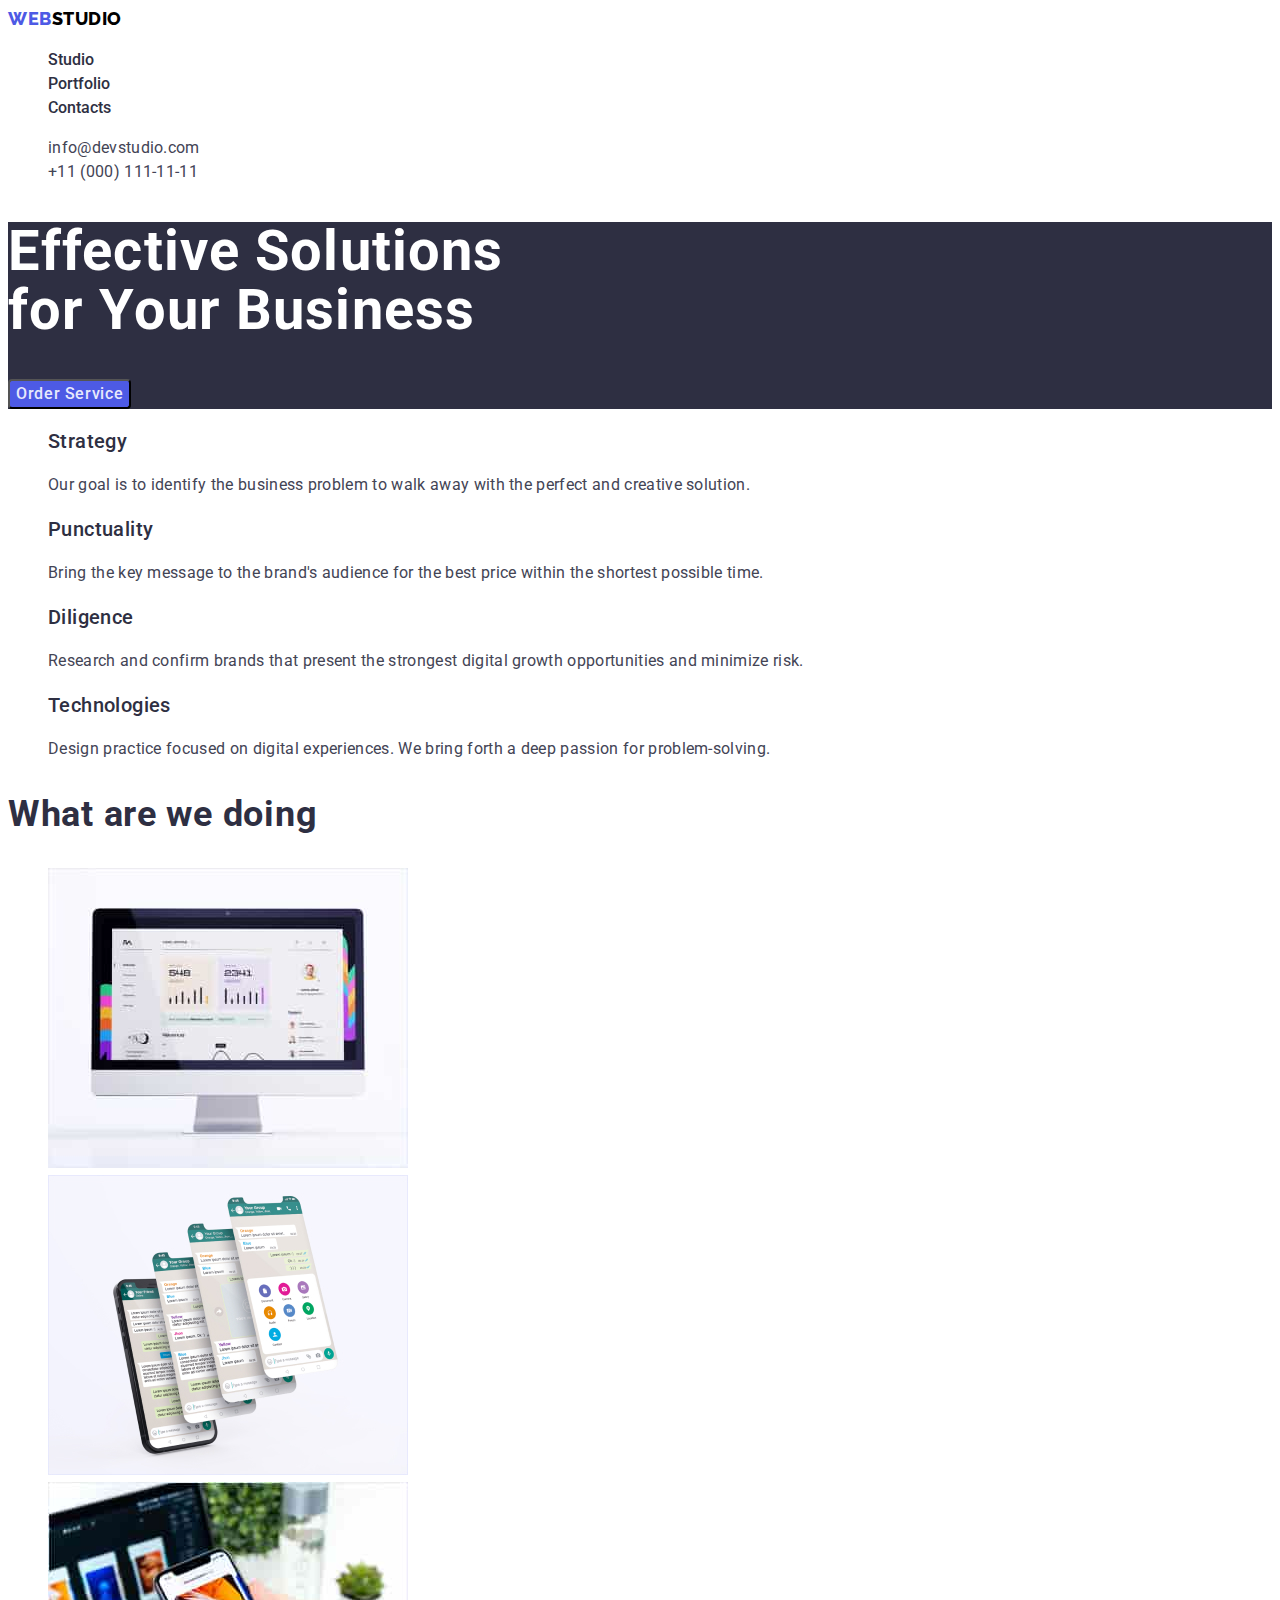
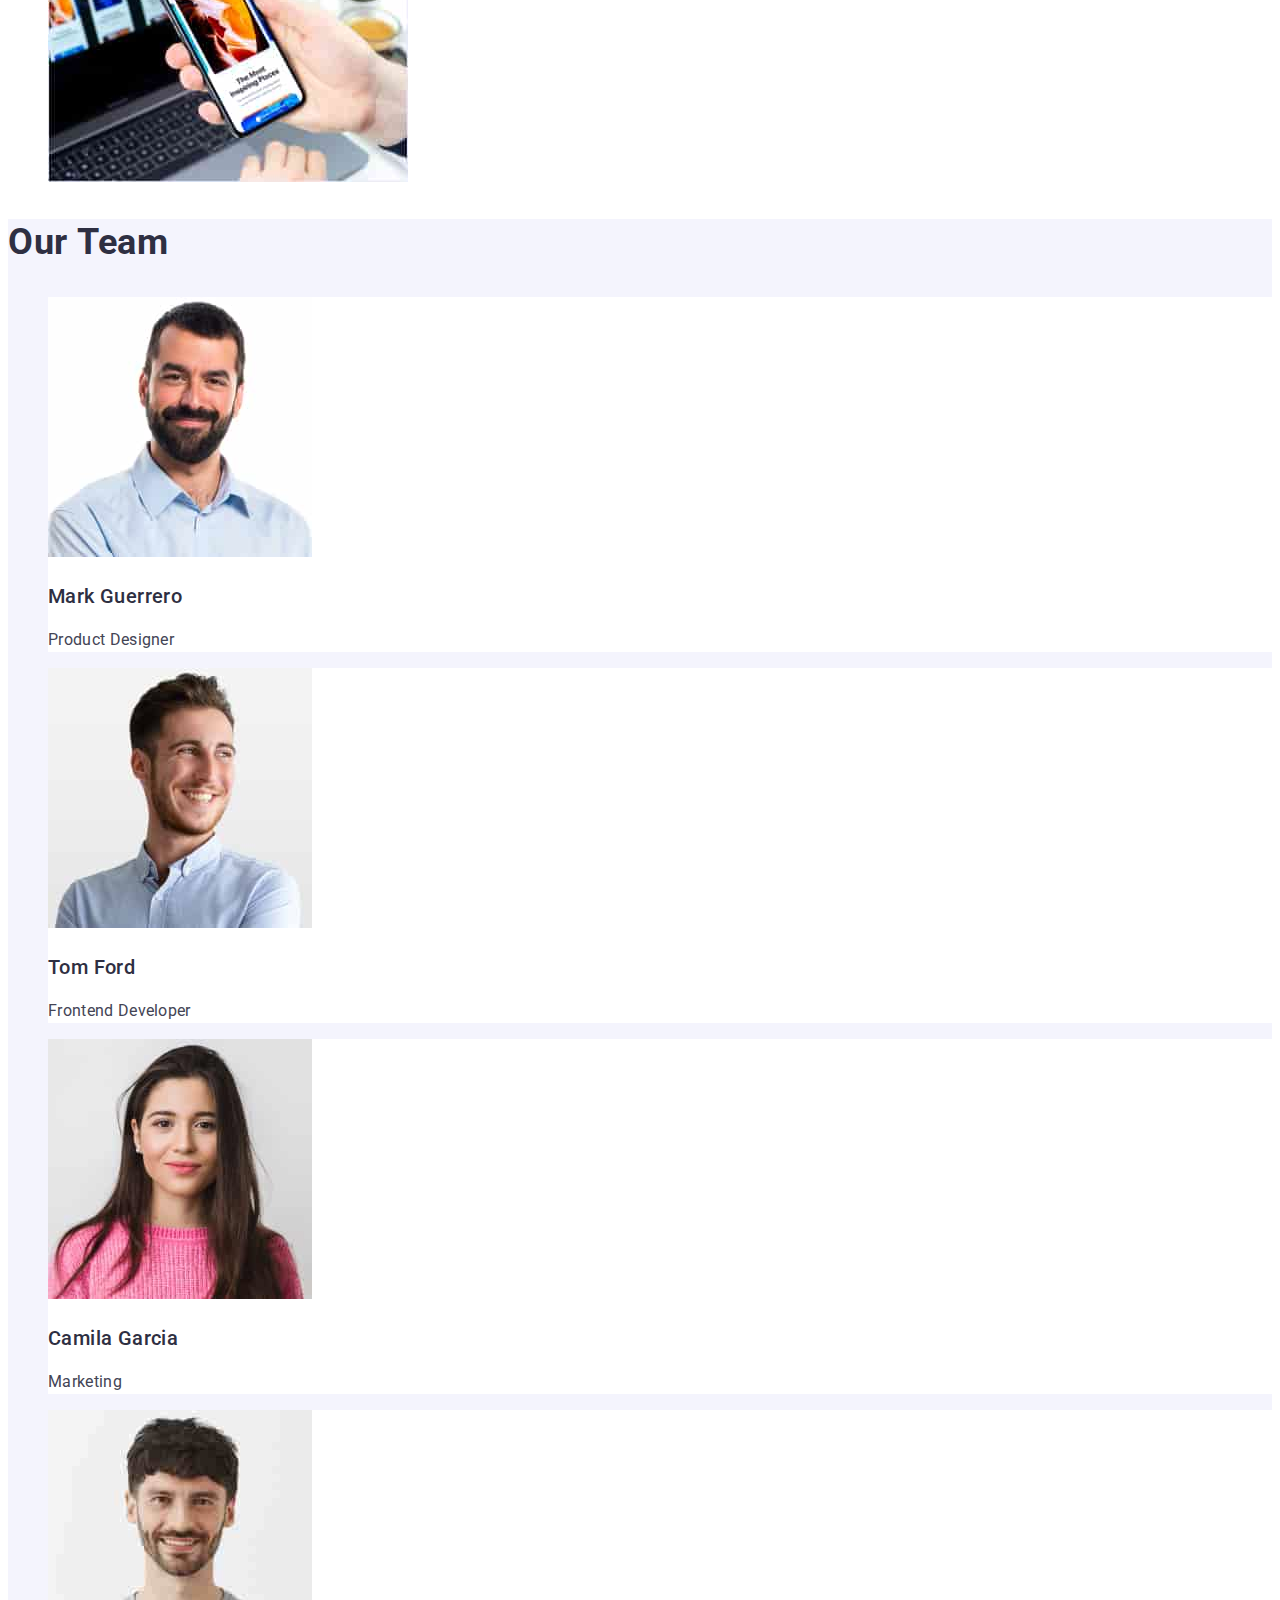
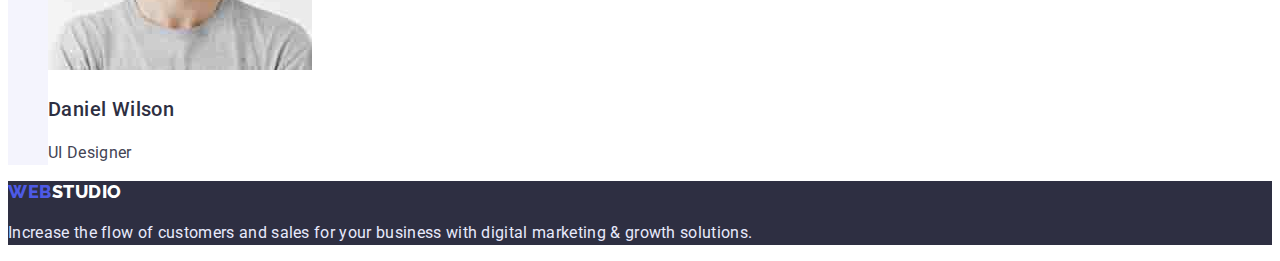
<file: index.html>
<!DOCTYPE html>
<html lang="en">
<head>
  <meta charset="UTF-8">
  <meta http-equiv="X-UA-Compatible" content="IE=edge">
  <meta name="viewport" content="width=device-width, initial-scale=1.0">
  <title>WebStudio</title>

  <link rel="preconnect" href="https://fonts.googleapis.com">
  <link rel="preconnect" href="https://fonts.gstatic.com" crossorigin>
  <link href="https://fonts.googleapis.com/css2?family=Raleway:wght@800&family=Roboto:wght@400;500;700;900&display=swap" rel="stylesheet">

  <link rel="stylesheet" href="./css/styles.css">
</head>
<body>
  <header class="header">
    <nav>
      <a class="webstudio-stayll" href="./index.html"> <span class="header-web">Web</span><span class="header-studio">Studio</span></a>
      <ul>
       <li><a class="header-link" href="">Studio</a></li>
       <li><a class="header-link" href="./portfolio.html">Portfolio</a></li>
       <li><a class="header-link" href="">Contacts</a></li>
      </ul>
    </nav>
    <address>
      <ul>
        <li><a class="header-address" href="mailto:info@devstudio.com">info@devstudio.com</a></li>
        <li><a class="header-address" href="tel:+110001111111">+11 (000) 111-11-11</a></li>      
      </ul>
    </address>
  </header>
  <main>
    <section class="maim-stayl">
      <h1 class="main-title">Effective Solutions <br/>
        for Your Business</h1>
        <button  type="button"class="test-button">Order Service</button>
    </section>
      <section class="section">
        <h2 class="visually-hidden">Advantages</h2>
      <ul>
        <li>
           <h3 class="section-title">Strategy</h3>
           <p class="section-text" >Our goal is to identify the business
              problem to walk away with the perfect and creative solution.</p>
        </li>
        <li>
          <h3 class="section-title" >Punctuality</h3>
          <p class="section-text">Bring the key message to the brand's audience for the best price within the shortest possible time.</p>
        </li>
        <li>
          <h3 class="section-title" >Diligence</h3>
          <p class="section-text" >Research and confirm brands that present the strongest digital growth opportunities and minimize risk.</p>
        </li>
        <li>
           <h3 class="section-title" >Technologies</h3>
            <p class="section-text">Design practice focused on digital experiences. We bring forth a deep passion for problem-solving.</p>
        </li>
      </ul>                                                
    </section>
    <section class="section" >
       <h2 class="section-styl">What are we doing</h2>  
       <ul> 
         <li><img src="./images/rectangle70.jpg" alt="rectangle70" width="360" height="300"></li>
         <li><img src="./images/rectangle71.jpg" alt="rectangle71" width="360" height="300"></li>
         <li><img src="./images/rectangle72.jpg" alt="rectangle72" width="360" height="300"></li>
       </ul> 
    </section>
    <section class="section-team">
      <h2 class="section-styl">Our Team</h2>
      <ul>                   
        <li class="section-fon" >
          <img src="./images/img1.jpg" alt="Mark" width="264" height="260"/>
          <h3 class="section-title">Mark Guerrero</h3>
          <p class="section-text">Product Designer</p>        
        </li>
        <li class="section-fon">
          <img src="./images/img2.jpg" alt="Tom" width="264" height="260"/>
          <h3 class="section-title">Tom Ford</h3>
          <p class="section-text">Frontend Developer</p>
        </li>
        <li class="section-fon" >
           <img src="./images/img3.jpg" alt="Camila" width="264" height="260"/>
            <h3 class="section-title">Camila Garcia</h3>
             <p class="section-text">Marketing</p>
        </li>
          <li class="section-fon">
              <img src="./images/img4.jpg" alt="Daniel" width="264" height="260"/>
              <h3 class="section-title">Daniel Wilson</h3>
              <p class="section-text">UI Designer</p>
            </li>
      </ul>                               
    </section>               
  </main>
  <footer class="footer-stayl">
    <a class="webstudio-stayll" href="./index.html"> <span class="footet-web">Web</span><span class="footer-studio">Studio</span></a>
    <p class="footer-text">Increase the flow of customers and sales for your business with digital marketing & growth solutions.</p>
  </footer>
 </body>
</html>
</file>
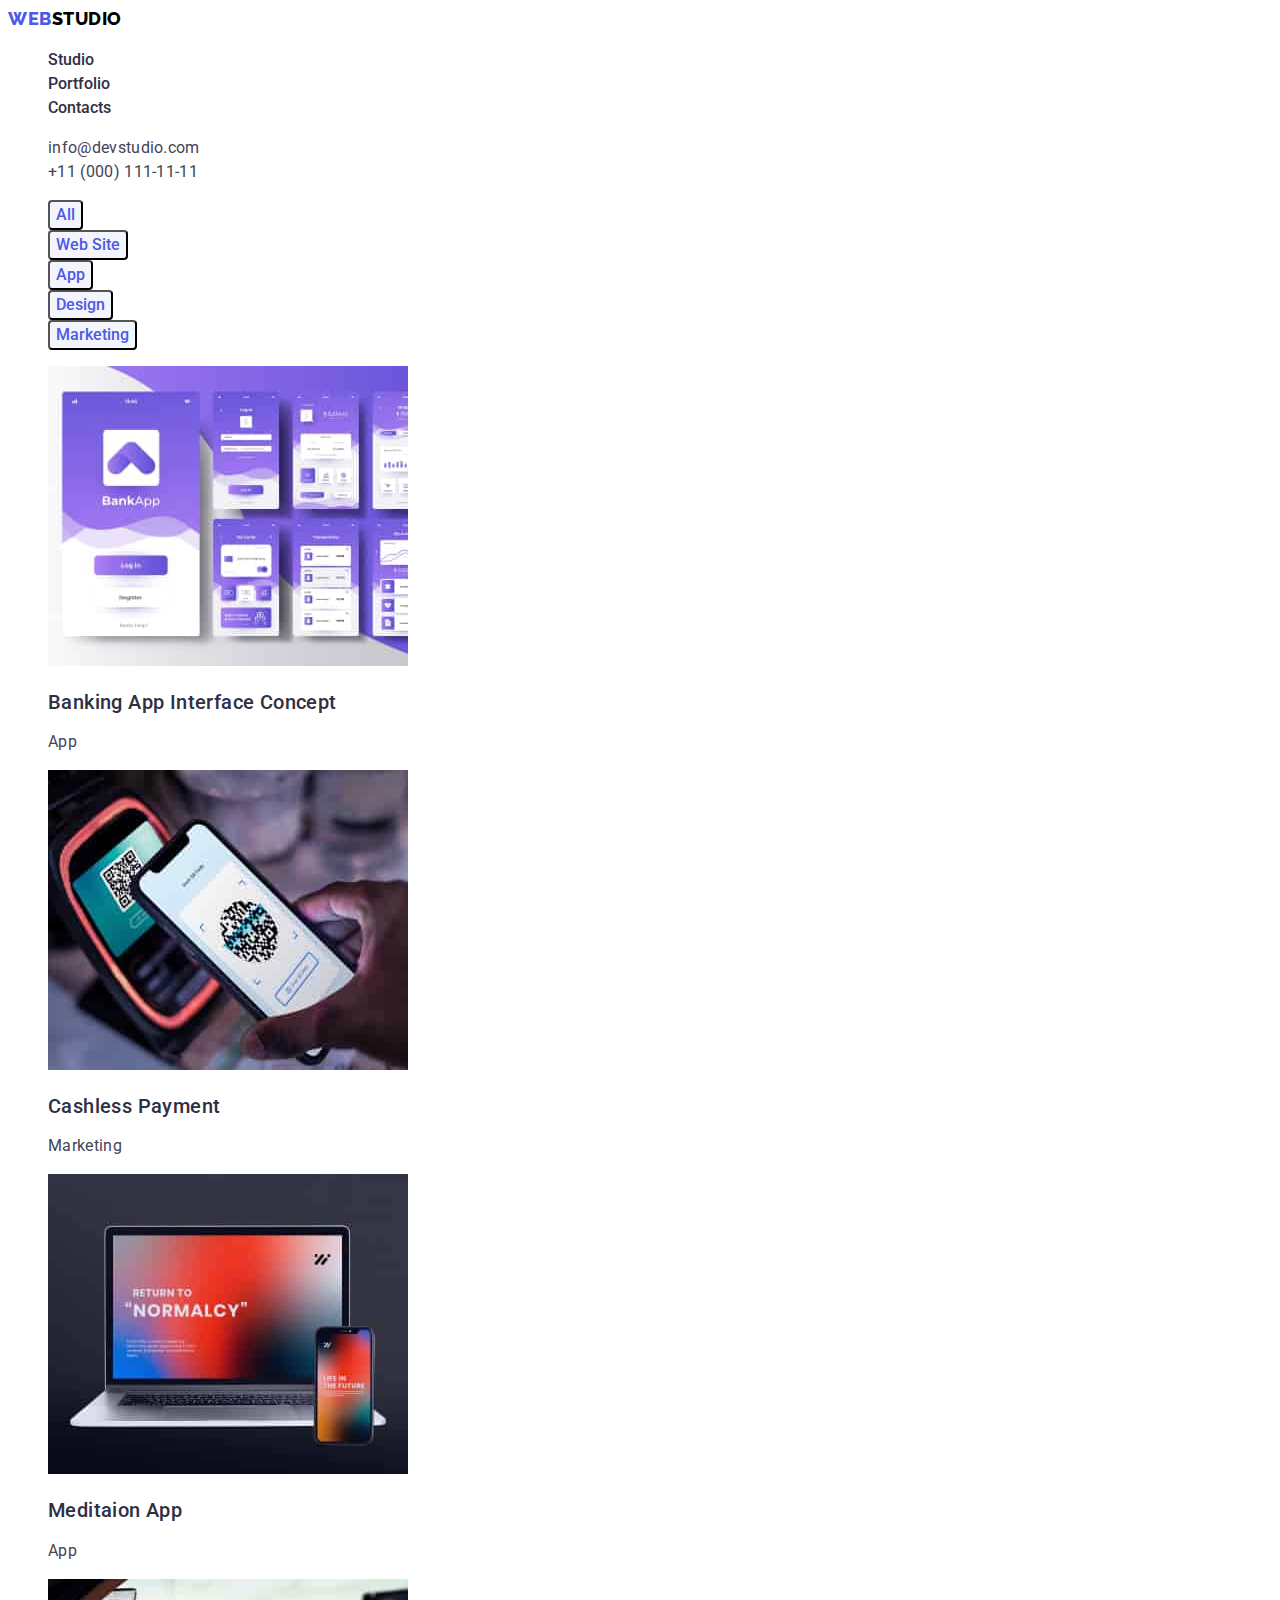
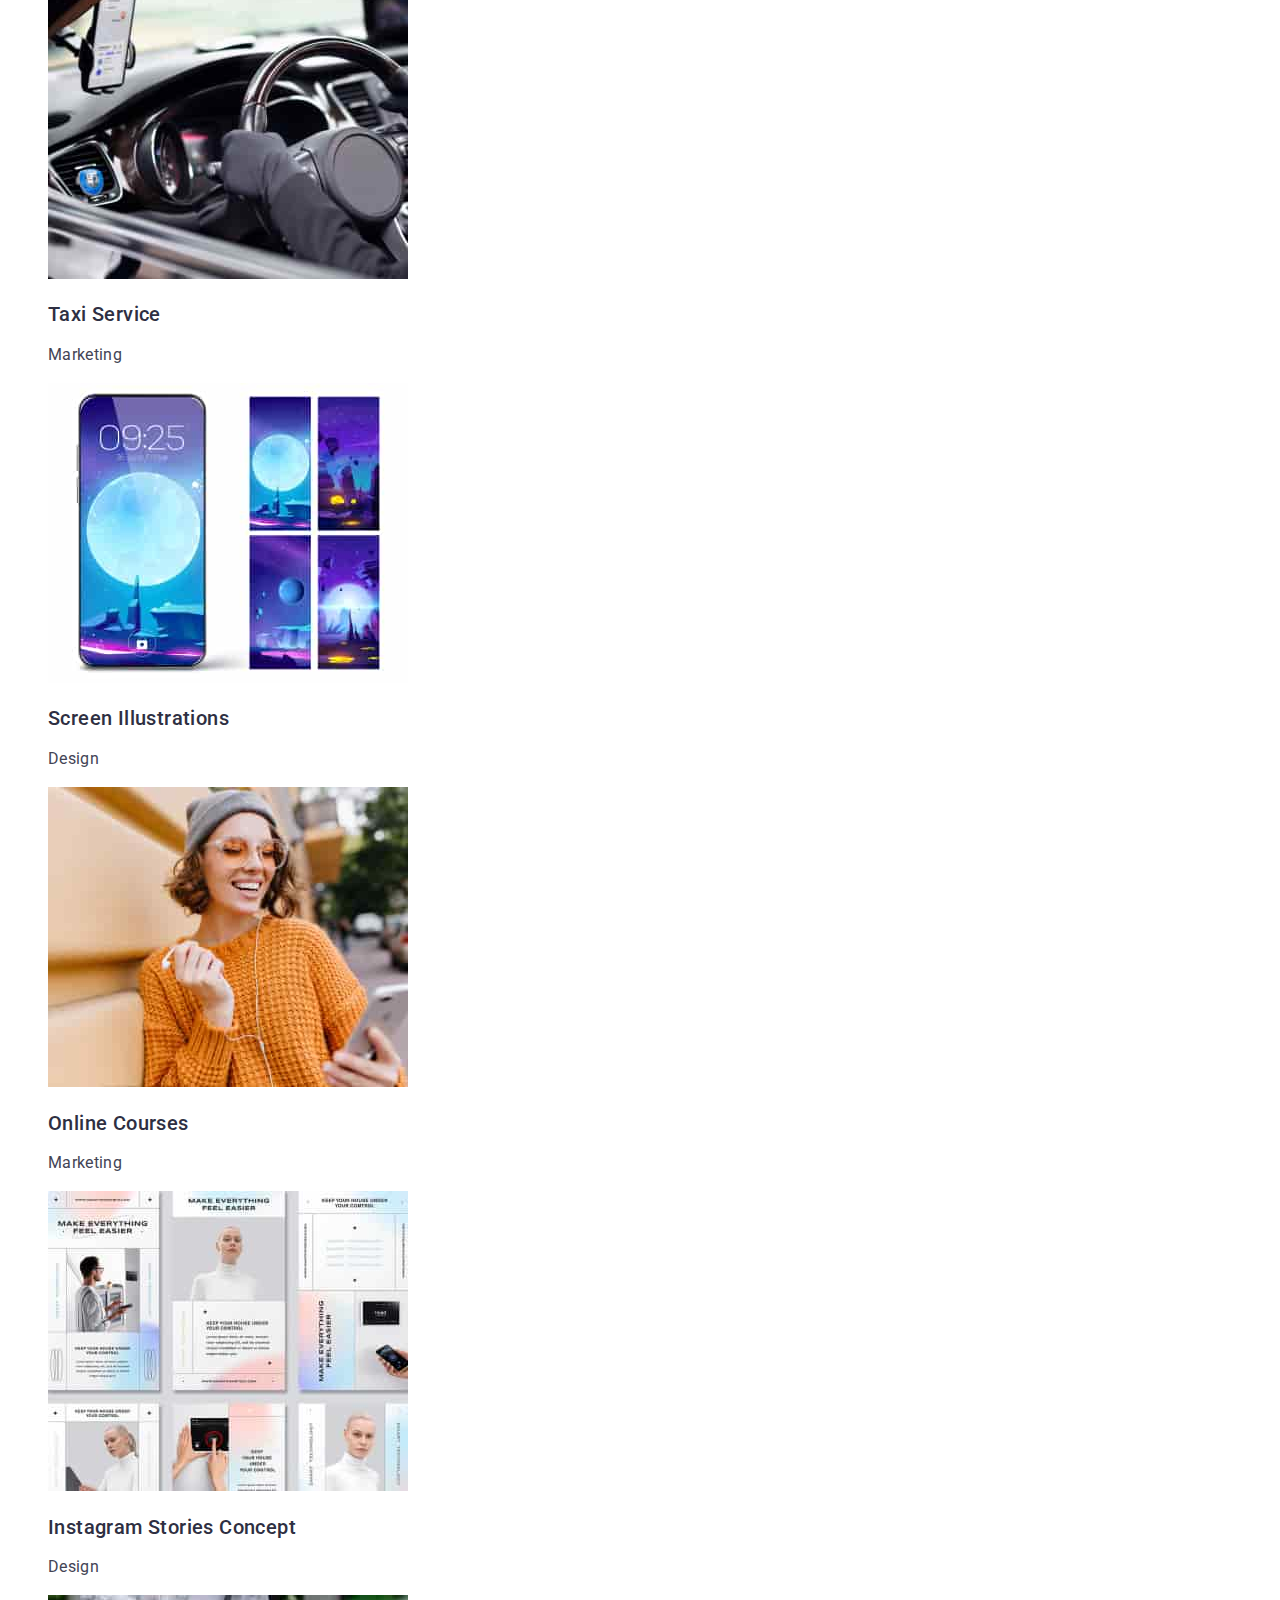
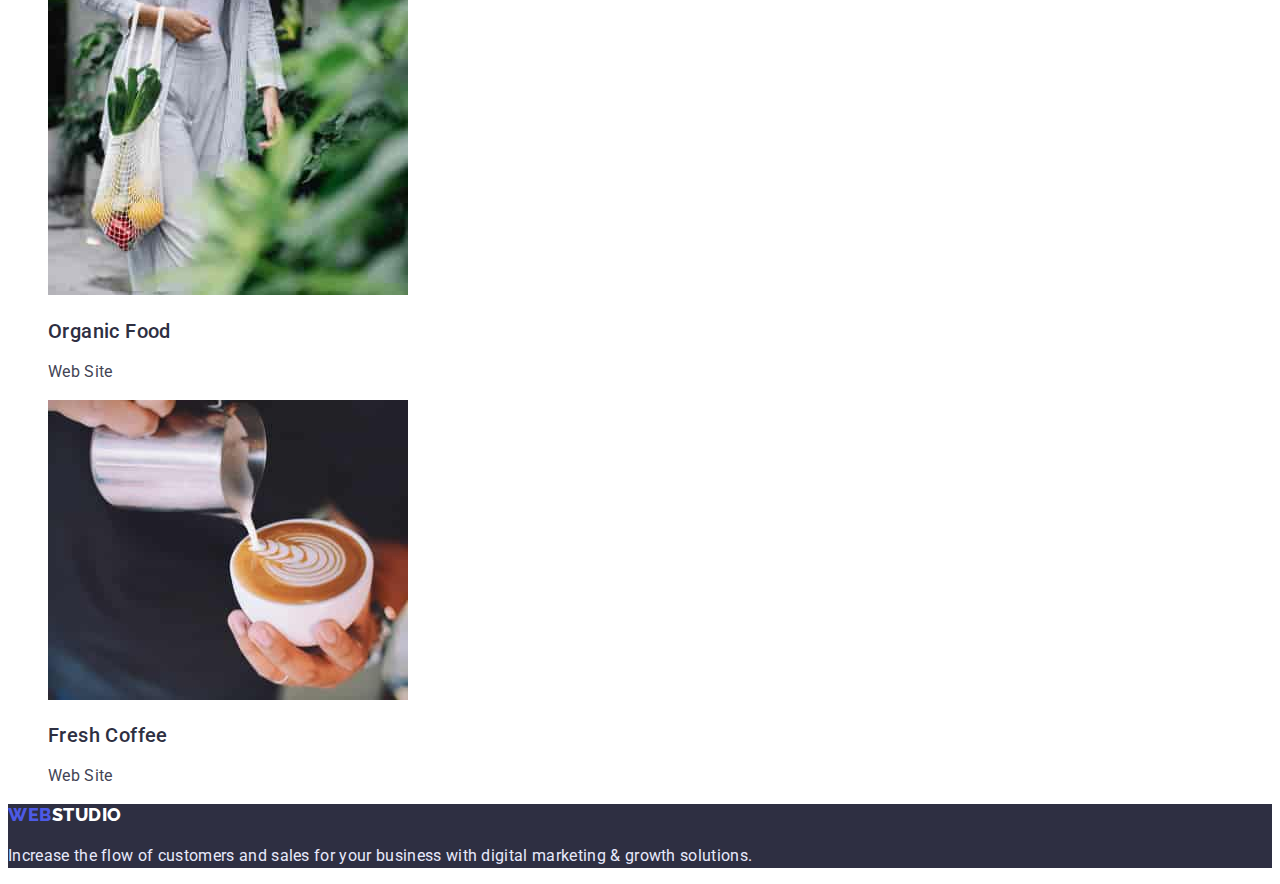
<file: portfolio.html>
<!DOCTYPE html>
<html lang="en">
<head>
  <meta charset="UTF-8">
  <meta http-equiv="X-UA-Compatible" content="IE=edge">
  <meta name="viewport" content="width=device-width, initial-scale=1.0">
  <title>portfolio</title>

  <link rel="preconnect" href="https://fonts.googleapis.com">
  <link rel="preconnect" href="https://fonts.gstatic.com" crossorigin>
  <link href="https://fonts.googleapis.com/css2?family=Raleway:wght@800&family=Roboto:wght@400;500;700;900&display=swap" rel="stylesheet">

  <link rel="stylesheet" href="./css/styles.css">
</head>
<body>
  <header class="header">
    <nav>
      <a class="webstudio-stayll" href="./index.html"> <span class="header-web">Web</span><span class="header-studio">Studio</span></a>
      <ul>
       <li><a class="header-link" href="">Studio</a></li>
       <li><a class="header-link" href="./portfolio.html">Portfolio</a></li>
       <li><a class="header-link" href="">Contacts</a></li>
      </ul>
    </nav>
    <address>
      <ul>
        <li><a class="header-address" href="mailto:info@devstudio.com">info@devstudio.com</a></li>
        <li><a class="header-address" href="tel:+110001111111">+11 (000) 111-11-11</a></li>      
      </ul>
    </address>
  </header>

  <main>
    <section>
    <h1 class="visually-hidden">portfolio</h1>
   <ul>
    <li><button class="button-secondary" type="button">All</button></li>
    <li><button class="button-secondary" type="button">Web Site</button></li>
    <li><button class="button-secondary" type="button">App</button></li>
    <li><button class="button-secondary" type="button">Design</button></li>
    <li><button class="button-secondary" type="button">Marketing</button></li>
   </ul>
   <ul class="section-decor">
    <li><a href="">
      <img src="./images/img2.0.jpg" alt="img2.0" width="360" height="300">
      <h2 class="section-title">Banking App Interface Concept</h2>
      <p class="section-text">App</p></a>
    </li>
    <li><a href="">
      <img src="./images/img2.1.jpg" alt="img2.1" width="360" height="300">
      <h2 class="section-title">Cashless Payment</h2>
      <p class="section-text" >Marketing</p></a>
    </li>
    <li><a href="">
      <img src="./images/img2.2.jpg" alt="img2.2" width="360" height="300">
      <h2 class="section-title">Meditaion App</h2>
      <p class="section-text">App</p></a>
    </li>
    <li><a href="">
      <img src="./images/img2.3.jpg" alt="img2.3" width="360" height="300">
      <h2 class="section-title">Taxi Service</h2>
      <p class="section-text">Marketing</p></a>
    </li>
    <li><a href="">
      <img src="./images/img2.4.jpg" alt="img2.4" width="360" height="300">
      <h2 class="section-title">Screen Illustrations</h2>
      <p class="section-text">Design</p></a>
    </li>
    <li> <a href="">
      <img src="./images/img2.5.jpg" alt="img2.5" width="360" height="300">
      <h2 class="section-title">Online Courses</h2>
      <p class="section-text">Marketing</p></a>
    </li>
    <li><a href="">
      <img src="./images/img2.6.jpg" alt="img2.6" width="360" height="300">
      <h2 class="section-title" >Instagram Stories Concept</h2>
      <p class="section-text">Design</p></a>
    </li>
    <li><a href="">
      <img src="./images/img2.8.jpg" alt="img2.9" width="360" height="300">
      <h2 class="section-title">Organic Food</h2>
      <p class="section-text">Web Site</p></a>
    </li>
    <li><a href="">
      <img src="./images/img2.7.jpg" alt="img2.7" width="360" height="300">
      <h2 class="section-title" >Fresh Coffee</h2>
      <p class="section-text">Web Site</p></a>
    </li>   
   </ul>
  </section>
  </main>
  
  <footer class="footer-stayl">
    <a class="webstudio-stayll" href="./index.html"> <span class="footet-web">Web</span><span class="footer-studio">Studio</span></a>
    <p class="footer-text">Increase the flow of customers and sales for your business with digital marketing & growth solutions.</p>
  </footer>
</body>
</html>
</file>
<file: css/styles.css>
:root{
  --primary-text-color: #434455;
  --titli-text-color:#2E2F42 ;
  --accent-color:#FFFFFF;
  --second-bg-color:#F4F4FD;
  --first-bg-color: #4D5AE5;
  --bg-color:#404BBF;
  --cecond-tx-color: #E7E9FC ;
}
ul{
  list-style-type:none ;
}
body{
  color:var(--primary-text-color) ;
  background-color:var(--accent-color);
  font-family:'Roboto',sans-serif;
  font-weight: 400;
  font-size: 16px;
  line-height: 1.5;
}
.webstudio-stayll{
  text-decoration:none ;
  font-family:'Raleway',sans-serif;
  font-weight: 800;
  font-size: 18px;
  line-height:1.33; 
  letter-spacing:0.03em;
  text-transform: uppercase;
}
.header-web{
  color:var(--first-bg-color);
}
.header-studio{
  color: #000;
}
.header-link{
  text-decoration:none ;
  color:var(--titli-text-color);
   font-weight: 500;
   font-size: 16px;
   line-height:1.2;
}
.header-link:hover,
.header-link:focus {
color:var(--bg-color);
}
.header-address{
  text-decoration:none ;
  color:var(--primary-text-color);
   font-weight: 400;
   font-size: 16px;
   line-height:1.5;
   letter-spacing:0.02em;
   font-style: normal;
   }
.maim-stayl{
  background-color:var(--titli-text-color) ;
}
.main-title {
  color:var(--accent-color);
  font-weight: 700;
  font-size: 56px;
  line-height:1.07;
  letter-spacing:0.02em;
}
.test-button {
background-color:var(--first-bg-color);
color:var(--cecond-tx-color);
border-radius: 4px;
font-family:inherit;
letter-spacing:0.04em;
font-size:16px;
line-height:1.5;
font-weight: 500;
font-style: normal;
}
.test-button:hover,
.test-button:focus {
color: var(--accent-color);
background-color: var(--bg-color);
}
.visually-hidden {
  position: absolute;
    white-space: nowrap;
    width: 1px;
    height: 1px;
    overflow: hidden;
    border: 0;
    padding: 0;
    clip: rect(0 0 0 0);
    clip-path: inset(50%);
    margin: -1px;
}
.section-decor a {
  text-decoration:none ;
}
.section-title{
  color:var(--titli-text-color); 
   font-weight: 500;
   font-size: 20px;
   line-height:1.2;
   letter-spacing:0.02em;
  
}
.section-text{
  color:var(--primary-text-color);
 font-size: 16px;
 line-height:1.5;
 letter-spacing:0.02em;
}
.section-styl{
  color:var(--titli-text-color);
   font-weight: 700;
   font-size: 36px;
   line-height:1.33;
   letter-spacing:0.02em;
}

.about-piple{
  background-color:var(--second-bg-color);
}

.section-team{
  background-color:var(--second-bg-color); 

}
 
.footer-stayl{
  background-color:var(--titli-text-color);
   
}
.section-fon{
  background-color:var(--accent-color);
}
.webstudio-stayll{
  color:var(--accent-color);
   font-family:'Raleway', sans-serif;
   font-weight: 800;
   font-size: 18px;
   line-height:1.16;
   letter-spacing:0.03em;
}
.footer-studio{
  color:var(--accent-color);
}
.footet-web {
  color:var(--first-bg-color);
}
.footer-text  {
  color:var(--cecond-tx-color) ;
   font-size: 16px;
   line-height:1.5;
   letter-spacing:0.02em;
}

.button-secondary{
  background-color:var(--second-bg-color);
  color:var(--first-bg-color);
  border-radius: 4px;
   font-family:'Roboto', sans-serif;
   font-style: normal;
   font-weight: 500;
   font-size: 16px;
   line-height:1.5;
   cursor: pointer;
}
.button-secondary:hover,
.button-secondary:focus{
  background-color:var(--first-bg-color);
  color: var(--accent-color);
}
</file>
